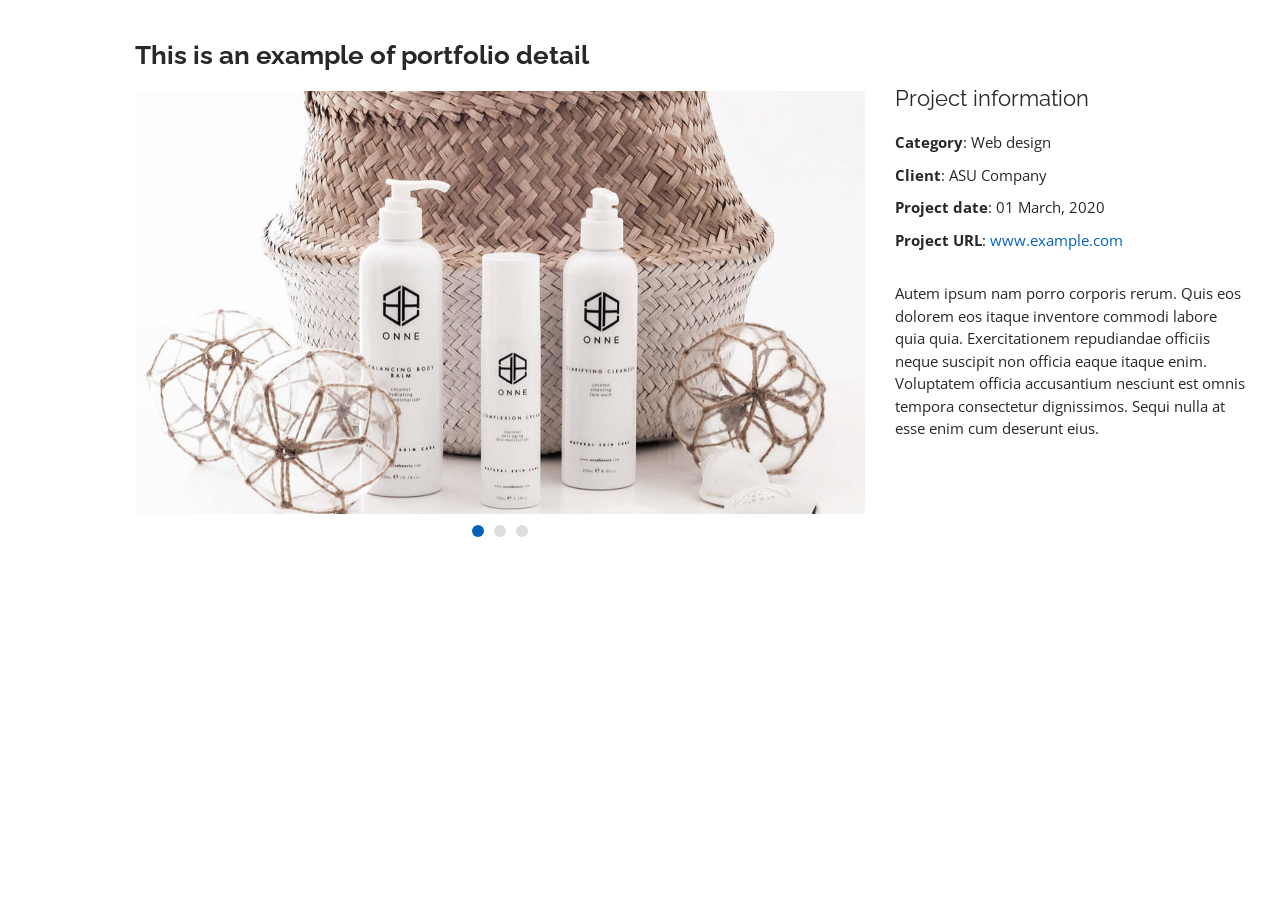
<file: portfolio-details.html>
<!DOCTYPE html>
<html lang="en">

<head>
  <meta charset="utf-8">
  <meta content="width=device-width, initial-scale=1.0" name="viewport">

  <title>Portfolio Details - Personal Bootstrap Template</title>
  <meta name="robots" content="noindex, nofollow">
  <meta content="" name="description">
  <meta content="" name="keywords">

  <!-- Favicons -->
  <link href="assets/img/favicon.png" rel="icon">
  <link href="assets/img/apple-touch-icon.png" rel="apple-touch-icon">

  <!-- Google Fonts -->
  <link href="https://fonts.googleapis.com/css?family=Open+Sans:300,300i,400,400i,600,600i,700,700i|Raleway:300,300i,400,400i,500,500i,600,600i,700,700i|Poppins:300,300i,400,400i,500,500i,600,600i,700,700i" rel="stylesheet">

  <!-- Vendor CSS Files -->
  <link href="assets/vendor/bootstrap/css/bootstrap.min.css" rel="stylesheet">
  <link href="assets/vendor/icofont/icofont.min.css" rel="stylesheet">
  <link href="assets/vendor/boxicons/css/boxicons.min.css" rel="stylesheet">
  <link href="assets/vendor/venobox/venobox.css" rel="stylesheet">
  <link href="assets/vendor/owl.carousel/assets/owl.carousel.min.css" rel="stylesheet">
  <link href="assets/vendor/aos/aos.css" rel="stylesheet">

  <!-- Template Main CSS File -->
  <link href="assets/css/style.css" rel="stylesheet">

  <!-- =======================================================
  * Template Name: MyResume - v2.2.1
  * Template URL: https://bootstrapmade.com/free-html-bootstrap-template-my-resume/
  * Author: BootstrapMade.com
  * License: https://bootstrapmade.com/license/
  ======================================================== -->
</head>

<body>

  <main id="main">

    <!-- ======= Portfolio Details ======= -->
    <section id="portfolio-details" class="portfolio-details">
      <div class="container" data-aos="fade-up">

        <div class="row">

          <div class="col-lg-8">
            <h2 class="portfolio-title">This is an example of portfolio detail</h2>
            <div class="owl-carousel portfolio-details-carousel">
              <img src="assets/img/portfolio/portfolio-details-1.jpg" class="img-fluid" alt="">
              <img src="assets/img/portfolio/portfolio-details-2.jpg" class="img-fluid" alt="">
              <img src="assets/img/portfolio/portfolio-details-3.jpg" class="img-fluid" alt="">
            </div>
          </div>

          <div class="col-lg-4 portfolio-info">
            <h3>Project information</h3>
            <ul>
              <li><strong>Category</strong>: Web design</li>
              <li><strong>Client</strong>: ASU Company</li>
              <li><strong>Project date</strong>: 01 March, 2020</li>
              <li><strong>Project URL</strong>: <a href="#">www.example.com</a></li>
            </ul>

            <p>
              Autem ipsum nam porro corporis rerum. Quis eos dolorem eos itaque inventore commodi labore quia quia. Exercitationem repudiandae officiis neque suscipit non officia eaque itaque enim. Voluptatem officia accusantium nesciunt est omnis tempora consectetur dignissimos. Sequi nulla at esse enim cum deserunt eius.
            </p>
          </div>

        </div>

      </div>
    </section><!-- End Portfolio Details -->

  </main><!-- End #main -->

  <a href="#" class="back-to-top"><i class="bx bx-up-arrow-alt"></i></a>
  <div id="preloader"></div>

  <!-- Vendor JS Files -->
  <script src="assets/vendor/jquery/jquery.min.js"></script>
  <script src="assets/vendor/bootstrap/js/bootstrap.bundle.min.js"></script>
  <script src="assets/vendor/jquery.easing/jquery.easing.min.js"></script>
  <script src="assets/vendor/php-email-form/validate.js"></script>
  <script src="assets/vendor/waypoints/jquery.waypoints.min.js"></script>
  <script src="assets/vendor/counterup/counterup.min.js"></script>
  <script src="assets/vendor/isotope-layout/isotope.pkgd.min.js"></script>
  <script src="assets/vendor/venobox/venobox.min.js"></script>
  <script src="assets/vendor/owl.carousel/owl.carousel.min.js"></script>
  <script src="assets/vendor/typed.js/typed.min.js"></script>
  <script src="assets/vendor/aos/aos.js"></script>

  <!-- Template Main JS File -->
  <script src="assets/js/main.js"></script>

</body>

</html>
</file>
<file: assets/vendor/venobox/venobox.css>
/* ------ venobox.css --------*/
.vbox-overlay *, .vbox-overlay *:before, .vbox-overlay *:after{
    -webkit-backface-visibility: hidden;
    -webkit-box-sizing:border-box;
    -moz-box-sizing:border-box;
    box-sizing:border-box;
}
.vbox-overlay * { 
    -webkit-backface-visibility: visible;
    backface-visibility: visible;
}
.vbox-overlay{
    display: -webkit-flex;
    display: flex;
    -webkit-flex-direction: column;
    flex-direction: column;
    -webkit-justify-content: center;
    justify-content: center;
    -webkit-align-items: center;
    align-items: center;
    position: fixed;
    left: 0;
    top: 0;
    bottom: 0;
    right: 0;
    z-index: 999999;
}

/* ----- navigation ----- */
.vbox-title{
    width: 100%;
    height: 40px;
    float: left;
    text-align: center;
    line-height: 28px;
    font-size: 12px;
    padding: 6px 50px;
    overflow: hidden;
    position: fixed;
    display: none;
    left: 0;
    z-index: 89;
}
.vbox-close{
    cursor: pointer;
    position: fixed;
    top: -1px;
    right: 0;
    width: 50px;
    height: 40px;
    padding: 6px;
    display: block;
    background-position:10px center;
    overflow: hidden;
    font-size: 24px;
    line-height: 1;
    text-align: center;
    z-index: 99;
}
.vbox-left{
    cursor: pointer;
    position: fixed;
    left: 0;
    height: 40px;
    overflow: hidden;
    line-height: 28px;
    font-size: 12px;
    z-index: 99;
    display: flex;
    align-items:center;
}
.vbox-num{
    display: inline-block;
    margin: 6px 0 6px 15px;
}
/* ----- Social share ----- */
.vbox-share{
    line-height: 28px;
    font-size: 12px;
    overflow: hidden;
    position: fixed;
    left: 0;
    z-index: 98;
    display: flex;
    align-items:center;
    justify-content: center;
    width: 100%;
    text-align: center;
}
.vbox-share svg{
    max-height: 28px;
    width: 28px;
    z-index: 10;
    margin-left: 12px;
    margin-top: 6px;
    margin-bottom: 6px;
    vertical-align: middle;
}


/* ----- navigation ARROWS ----- */
.vbox-next, .vbox-prev{
    position: fixed;
    top: 50%;
    margin-top: -15px;
    overflow: hidden;
    cursor: pointer;
    display: block;
    width: 45px;
    height: 45px;
    z-index: 99;
}
.vbox-next span, .vbox-prev span{
    position: relative;
    width: 20px;
    height: 20px;
    border: 2px solid transparent;
    border-top-color: #B6B6B6;
    border-right-color: #B6B6B6;
    text-indent: -100px;
    position: absolute;
    top: 8px;
    display: block;
}
.vbox-prev{
    left: 15px;
}
.vbox-next{
    right: 15px;
}
.vbox-prev span{
    left: 10px;
    -ms-transform: rotate(-135deg);
    -webkit-transform: rotate(-135deg);
    transform: rotate(-135deg);
}
.vbox-next span{
    -ms-transform: rotate(45deg);
    -webkit-transform: rotate(45deg);
    transform: rotate(45deg);
    right: 10px;
}
/* ------- inline window ------ */
.vbox-inline{
    width: 420px;
    height: 315px;
    height: 70vh;
    padding: 10px;
    background: #fff;
    margin: 0 auto;
    overflow: auto;
    text-align: left;
}
/* ------- Video & iFrames window ------ */
.venoframe{
    max-width: 100%;
    width: 100%;
    border: none;
    width: 100%;
    height: 260px;
    height: 70vh;
}
.venoframe.vbvid{
    height: 260px;
}
@media (min-width: 768px) {
    .venoframe, .vbox-inline{
        width: 90%;
        height: 360px;
        height: 70vh;
    }
    .venoframe.vbvid{
        width: 640px;
        height: 360px;
    }
}
@media (min-width: 992px) {
    .venoframe, .vbox-inline{
        max-width: 1200px;
        width: 80%;
        height: 540px;
        height: 70vh;
    }
    .venoframe.vbvid{
        width: 960px;
        height: 540px;
    }
}
/* 
Please do NOT edit this part! 
or at least read this note: http://i.imgur.com/7C0ws9e.gif
*/
.vbox-open{
    overflow: hidden;
}
.vbox-container{
    position: absolute;
    left: 0;
    right: 0;
    top: 0;
    bottom: 0;
    overflow-x: hidden;
    overflow-y: scroll;
    overflow-scrolling: touch;
    -webkit-overflow-scrolling: touch;
    z-index: 20;
    max-height: 100%;

}

.vbox-content{
    text-align: center;
    float: left;
    width: 100%;
    position: relative;
    overflow: hidden;
    padding: 20px 4%;
}
.vbox-container img{
    max-width: 100%;
    height: auto;
}
.vbox-figlio{
    box-shadow: 0 0 12px rgba(0,0,0,0.19), 0 6px 6px rgba(0,0,0,0.23);
    max-width: 100%;
    text-align: initial;
}
img.vbox-figlio{
    -webkit-user-select: none;
-khtml-user-select: none;
-moz-user-select: none;
-o-user-select: none;
user-select: none;
}
.vbox-content.swipe-left{
    margin-left: -200px !important;
}
.vbox-content.swipe-right{
    margin-left: 200px !important;
}
.vbox-animated{
    webkit-transition: margin 300ms ease-out;
    transition: margin 300ms ease-out;
}

/* ---------- preloader ----------
 * SPINKIT 
 * http://tobiasahlin.com/spinkit/
-------------------------------- */
.sk-double-bounce,.sk-rotating-plane{width:40px;height:40px;margin:40px auto}.sk-rotating-plane{background-color:#333;-webkit-animation:sk-rotatePlane 1.2s infinite ease-in-out;animation:sk-rotatePlane 1.2s infinite ease-in-out}@-webkit-keyframes sk-rotatePlane{0%{-webkit-transform:perspective(120px) rotateX(0) rotateY(0);transform:perspective(120px) rotateX(0) rotateY(0)}50%{-webkit-transform:perspective(120px) rotateX(-180.1deg) rotateY(0);transform:perspective(120px) rotateX(-180.1deg) rotateY(0)}100%{-webkit-transform:perspective(120px) rotateX(-180deg) rotateY(-179.9deg);transform:perspective(120px) rotateX(-180deg) rotateY(-179.9deg)}}@keyframes sk-rotatePlane{0%{-webkit-transform:perspective(120px) rotateX(0) rotateY(0);transform:perspective(120px) rotateX(0) rotateY(0)}50%{-webkit-transform:perspective(120px) rotateX(-180.1deg) rotateY(0);transform:perspective(120px) rotateX(-180.1deg) rotateY(0)}100%{-webkit-transform:perspective(120px) rotateX(-180deg) rotateY(-179.9deg);transform:perspective(120px) rotateX(-180deg) rotateY(-179.9deg)}}.sk-double-bounce{position:relative}.sk-double-bounce .sk-child{width:100%;height:100%;border-radius:50%;background-color:#333;opacity:.6;position:absolute;top:0;left:0;-webkit-animation:sk-doubleBounce 2s infinite ease-in-out;animation:sk-doubleBounce 2s infinite ease-in-out}.sk-chasing-dots .sk-child,.sk-spinner-pulse,.sk-three-bounce .sk-child{background-color:#333;border-radius:100%}.sk-double-bounce .sk-double-bounce2{-webkit-animation-delay:-1s;animation-delay:-1s}@-webkit-keyframes sk-doubleBounce{0%,100%{-webkit-transform:scale(0);transform:scale(0)}50%{-webkit-transform:scale(1);transform:scale(1)}}@keyframes sk-doubleBounce{0%,100%{-webkit-transform:scale(0);transform:scale(0)}50%{-webkit-transform:scale(1);transform:scale(1)}}.sk-wave{margin:40px auto;width:50px;height:40px;text-align:center;font-size:10px}.sk-wave .sk-rect{background-color:#333;height:100%;width:6px;display:inline-block;-webkit-animation:sk-waveStretchDelay 1.2s infinite ease-in-out;animation:sk-waveStretchDelay 1.2s infinite ease-in-out}.sk-wave .sk-rect1{-webkit-animation-delay:-1.2s;animation-delay:-1.2s}.sk-wave .sk-rect2{-webkit-animation-delay:-1.1s;animation-delay:-1.1s}.sk-wave .sk-rect3{-webkit-animation-delay:-1s;animation-delay:-1s}.sk-wave .sk-rect4{-webkit-animation-delay:-.9s;animation-delay:-.9s}.sk-wave .sk-rect5{-webkit-animation-delay:-.8s;animation-delay:-.8s}@-webkit-keyframes sk-waveStretchDelay{0%,100%,40%{-webkit-transform:scaleY(.4);transform:scaleY(.4)}20%{-webkit-transform:scaleY(1);transform:scaleY(1)}}@keyframes sk-waveStretchDelay{0%,100%,40%{-webkit-transform:scaleY(.4);transform:scaleY(.4)}20%{-webkit-transform:scaleY(1);transform:scaleY(1)}}.sk-wandering-cubes{margin:40px auto;width:40px;height:40px;position:relative}.sk-wandering-cubes .sk-cube{background-color:#333;width:10px;height:10px;position:absolute;top:0;left:0;-webkit-animation:sk-wanderingCube 1.8s ease-in-out -1.8s infinite both;animation:sk-wanderingCube 1.8s ease-in-out -1.8s infinite both}.sk-chasing-dots,.sk-spinner-pulse{width:40px;height:40px;margin:40px auto}.sk-wandering-cubes .sk-cube2{-webkit-animation-delay:-.9s;animation-delay:-.9s}@-webkit-keyframes sk-wanderingCube{0%{-webkit-transform:rotate(0);transform:rotate(0)}25%{-webkit-transform:translateX(30px) rotate(-90deg) scale(.5);transform:translateX(30px) rotate(-90deg) scale(.5)}50%{-webkit-transform:translateX(30px) translateY(30px) rotate(-179deg);transform:translateX(30px) translateY(30px) rotate(-179deg)}50.1%{-webkit-transform:translateX(30px) translateY(30px) rotate(-180deg);transform:translateX(30px) translateY(30px) rotate(-180deg)}75%{-webkit-transform:translateX(0) translateY(30px) rotate(-270deg) scale(.5);transform:translateX(0) translateY(30px) rotate(-270deg) scale(.5)}100%{-webkit-transform:rotate(-360deg);transform:rotate(-360deg)}}@keyframes sk-wanderingCube{0%{-webkit-transform:rotate(0);transform:rotate(0)}25%{-webkit-transform:translateX(30px) rotate(-90deg) scale(.5);transform:translateX(30px) rotate(-90deg) scale(.5)}50%{-webkit-transform:translateX(30px) translateY(30px) rotate(-179deg);transform:translateX(30px) translateY(30px) rotate(-179deg)}50.1%{-webkit-transform:translateX(30px) translateY(30px) rotate(-180deg);transform:translateX(30px) translateY(30px) rotate(-180deg)}75%{-webkit-transform:translateX(0) translateY(30px) rotate(-270deg) scale(.5);transform:translateX(0) translateY(30px) rotate(-270deg) scale(.5)}100%{-webkit-transform:rotate(-360deg);transform:rotate(-360deg)}}.sk-spinner-pulse{-webkit-animation:sk-pulseScaleOut 1s infinite ease-in-out;animation:sk-pulseScaleOut 1s infinite ease-in-out}@-webkit-keyframes sk-pulseScaleOut{0%{-webkit-transform:scale(0);transform:scale(0)}100%{-webkit-transform:scale(1);transform:scale(1);opacity:0}}@keyframes sk-pulseScaleOut{0%{-webkit-transform:scale(0);transform:scale(0)}100%{-webkit-transform:scale(1);transform:scale(1);opacity:0}}.sk-chasing-dots{position:relative;text-align:center;-webkit-animation:sk-chasingDotsRotate 2s infinite linear;animation:sk-chasingDotsRotate 2s infinite linear}.sk-chasing-dots .sk-child{width:60%;height:60%;display:inline-block;position:absolute;top:0;-webkit-animation:sk-chasingDotsBounce 2s infinite ease-in-out;animation:sk-chasingDotsBounce 2s infinite ease-in-out}.sk-chasing-dots .sk-dot2{top:auto;bottom:0;-webkit-animation-delay:-1s;animation-delay:-1s}@-webkit-keyframes sk-chasingDotsRotate{100%{-webkit-transform:rotate(360deg);transform:rotate(360deg)}}@keyframes sk-chasingDotsRotate{100%{-webkit-transform:rotate(360deg);transform:rotate(360deg)}}@-webkit-keyframes sk-chasingDotsBounce{0%,100%{-webkit-transform:scale(0);transform:scale(0)}50%{-webkit-transform:scale(1);transform:scale(1)}}@keyframes sk-chasingDotsBounce{0%,100%{-webkit-transform:scale(0);transform:scale(0)}50%{-webkit-transform:scale(1);transform:scale(1)}}.sk-three-bounce{margin:40px auto;width:80px;text-align:center}.sk-three-bounce .sk-child{width:20px;height:20px;display:inline-block;-webkit-animation:sk-three-bounce 1.4s ease-in-out 0s infinite both;animation:sk-three-bounce 1.4s ease-in-out 0s infinite both}.sk-circle .sk-child:before,.sk-fading-circle .sk-circle:before{display:block;border-radius:100%;content:'';background-color:#333}.sk-three-bounce .sk-bounce1{-webkit-animation-delay:-.32s;animation-delay:-.32s}.sk-three-bounce .sk-bounce2{-webkit-animation-delay:-.16s;animation-delay:-.16s}@-webkit-keyframes sk-three-bounce{0%,100%,80%{-webkit-transform:scale(0);transform:scale(0)}40%{-webkit-transform:scale(1);transform:scale(1)}}@keyframes sk-three-bounce{0%,100%,80%{-webkit-transform:scale(0);transform:scale(0)}40%{-webkit-transform:scale(1);transform:scale(1)}}.sk-circle{margin:40px auto;width:40px;height:40px;position:relative}.sk-circle .sk-child{width:100%;height:100%;position:absolute;left:0;top:0}.sk-circle .sk-child:before{margin:0 auto;width:15%;height:15%;-webkit-animation:sk-circleBounceDelay 1.2s infinite ease-in-out both;animation:sk-circleBounceDelay 1.2s infinite ease-in-out both}.sk-circle .sk-circle2{-webkit-transform:rotate(30deg);-ms-transform:rotate(30deg);transform:rotate(30deg)}.sk-circle .sk-circle3{-webkit-transform:rotate(60deg);-ms-transform:rotate(60deg);transform:rotate(60deg)}.sk-circle .sk-circle4{-webkit-transform:rotate(90deg);-ms-transform:rotate(90deg);transform:rotate(90deg)}.sk-circle .sk-circle5{-webkit-transform:rotate(120deg);-ms-transform:rotate(120deg);transform:rotate(120deg)}.sk-circle .sk-circle6{-webkit-transform:rotate(150deg);-ms-transform:rotate(150deg);transform:rotate(150deg)}.sk-circle .sk-circle7{-webkit-transform:rotate(180deg);-ms-transform:rotate(180deg);transform:rotate(180deg)}.sk-circle .sk-circle8{-webkit-transform:rotate(210deg);-ms-transform:rotate(210deg);transform:rotate(210deg)}.sk-circle .sk-circle9{-webkit-transform:rotate(240deg);-ms-transform:rotate(240deg);transform:rotate(240deg)}.sk-circle .sk-circle10{-webkit-transform:rotate(270deg);-ms-transform:rotate(270deg);transform:rotate(270deg)}.sk-circle .sk-circle11{-webkit-transform:rotate(300deg);-ms-transform:rotate(300deg);transform:rotate(300deg)}.sk-circle .sk-circle12{-webkit-transform:rotate(330deg);-ms-transform:rotate(330deg);transform:rotate(330deg)}.sk-circle .sk-circle2:before{-webkit-animation-delay:-1.1s;animation-delay:-1.1s}.sk-circle .sk-circle3:before{-webkit-animation-delay:-1s;animation-delay:-1s}.sk-circle .sk-circle4:before{-webkit-animation-delay:-.9s;animation-delay:-.9s}.sk-circle .sk-circle5:before{-webkit-animation-delay:-.8s;animation-delay:-.8s}.sk-circle .sk-circle6:before{-webkit-animation-delay:-.7s;animation-delay:-.7s}.sk-circle .sk-circle7:before{-webkit-animation-delay:-.6s;animation-delay:-.6s}.sk-circle .sk-circle8:before{-webkit-animation-delay:-.5s;animation-delay:-.5s}.sk-circle .sk-circle9:before{-webkit-animation-delay:-.4s;animation-delay:-.4s}.sk-circle .sk-circle10:before{-webkit-animation-delay:-.3s;animation-delay:-.3s}.sk-circle .sk-circle11:before{-webkit-animation-delay:-.2s;animation-delay:-.2s}.sk-circle .sk-circle12:before{-webkit-animation-delay:-.1s;animation-delay:-.1s}@-webkit-keyframes sk-circleBounceDelay{0%,100%,80%{-webkit-transform:scale(0);transform:scale(0)}40%{-webkit-transform:scale(1);transform:scale(1)}}@keyframes sk-circleBounceDelay{0%,100%,80%{-webkit-transform:scale(0);transform:scale(0)}40%{-webkit-transform:scale(1);transform:scale(1)}}.sk-cube-grid{width:40px;height:40px;margin:40px auto}.sk-cube-grid .sk-cube{width:33.33%;height:33.33%;background-color:#333;float:left;-webkit-animation:sk-cubeGridScaleDelay 1.3s infinite ease-in-out;animation:sk-cubeGridScaleDelay 1.3s infinite ease-in-out}.sk-cube-grid .sk-cube1{-webkit-animation-delay:.2s;animation-delay:.2s}.sk-cube-grid .sk-cube2{-webkit-animation-delay:.3s;animation-delay:.3s}.sk-cube-grid .sk-cube3{-webkit-animation-delay:.4s;animation-delay:.4s}.sk-cube-grid .sk-cube4{-webkit-animation-delay:.1s;animation-delay:.1s}.sk-cube-grid .sk-cube5{-webkit-animation-delay:.2s;animation-delay:.2s}.sk-cube-grid .sk-cube6{-webkit-animation-delay:.3s;animation-delay:.3s}.sk-cube-grid .sk-cube7{-webkit-animation-delay:0ms;animation-delay:0ms}.sk-cube-grid .sk-cube8{-webkit-animation-delay:.1s;animation-delay:.1s}.sk-cube-grid .sk-cube9{-webkit-animation-delay:.2s;animation-delay:.2s}@-webkit-keyframes sk-cubeGridScaleDelay{0%,100%,70%{-webkit-transform:scale3D(1,1,1);transform:scale3D(1,1,1)}35%{-webkit-transform:scale3D(0,0,1);transform:scale3D(0,0,1)}}@keyframes sk-cubeGridScaleDelay{0%,100%,70%{-webkit-transform:scale3D(1,1,1);transform:scale3D(1,1,1)}35%{-webkit-transform:scale3D(0,0,1);transform:scale3D(0,0,1)}}.sk-fading-circle{margin:40px auto;width:40px;height:40px;position:relative}.sk-fading-circle .sk-circle{width:100%;height:100%;position:absolute;left:0;top:0}.sk-fading-circle .sk-circle:before{margin:0 auto;width:15%;height:15%;-webkit-animation:sk-circleFadeDelay 1.2s infinite ease-in-out both;animation:sk-circleFadeDelay 1.2s infinite ease-in-out both}.sk-fading-circle .sk-circle2{-webkit-transform:rotate(30deg);-ms-transform:rotate(30deg);transform:rotate(30deg)}.sk-fading-circle .sk-circle3{-webkit-transform:rotate(60deg);-ms-transform:rotate(60deg);transform:rotate(60deg)}.sk-fading-circle .sk-circle4{-webkit-transform:rotate(90deg);-ms-transform:rotate(90deg);transform:rotate(90deg)}.sk-fading-circle .sk-circle5{-webkit-transform:rotate(120deg);-ms-transform:rotate(120deg);transform:rotate(120deg)}.sk-fading-circle .sk-circle6{-webkit-transform:rotate(150deg);-ms-transform:rotate(150deg);transform:rotate(150deg)}.sk-fading-circle .sk-circle7{-webkit-transform:rotate(180deg);-ms-transform:rotate(180deg);transform:rotate(180deg)}.sk-fading-circle .sk-circle8{-webkit-transform:rotate(210deg);-ms-transform:rotate(210deg);transform:rotate(210deg)}.sk-fading-circle .sk-circle9{-webkit-transform:rotate(240deg);-ms-transform:rotate(240deg);transform:rotate(240deg)}.sk-fading-circle .sk-circle10{-webkit-transform:rotate(270deg);-ms-transform:rotate(270deg);transform:rotate(270deg)}.sk-fading-circle .sk-circle11{-webkit-transform:rotate(300deg);-ms-transform:rotate(300deg);transform:rotate(300deg)}.sk-fading-circle .sk-circle12{-webkit-transform:rotate(330deg);-ms-transform:rotate(330deg);transform:rotate(330deg)}.sk-fading-circle .sk-circle2:before{-webkit-animation-delay:-1.1s;animation-delay:-1.1s}.sk-fading-circle .sk-circle3:before{-webkit-animation-delay:-1s;animation-delay:-1s}.sk-fading-circle .sk-circle4:before{-webkit-animation-delay:-.9s;animation-delay:-.9s}.sk-fading-circle .sk-circle5:before{-webkit-animation-delay:-.8s;animation-delay:-.8s}.sk-fading-circle .sk-circle6:before{-webkit-animation-delay:-.7s;animation-delay:-.7s}.sk-fading-circle .sk-circle7:before{-webkit-animation-delay:-.6s;animation-delay:-.6s}.sk-fading-circle .sk-circle8:before{-webkit-animation-delay:-.5s;animation-delay:-.5s}.sk-fading-circle .sk-circle9:before{-webkit-animation-delay:-.4s;animation-delay:-.4s}.sk-fading-circle .sk-circle10:before{-webkit-animation-delay:-.3s;animation-delay:-.3s}.sk-fading-circle .sk-circle11:before{-webkit-animation-delay:-.2s;animation-delay:-.2s}.sk-fading-circle .sk-circle12:before{-webkit-animation-delay:-.1s;animation-delay:-.1s}@-webkit-keyframes sk-circleFadeDelay{0%,100%,39%{opacity:0}40%{opacity:1}}@keyframes sk-circleFadeDelay{0%,100%,39%{opacity:0}40%{opacity:1}}.sk-folding-cube{margin:40px auto;width:40px;height:40px;position:relative;-webkit-transform:rotateZ(45deg);transform:rotateZ(45deg)}.sk-folding-cube .sk-cube{float:left;width:50%;height:50%;position:relative;-webkit-transform:scale(1.1);-ms-transform:scale(1.1);transform:scale(1.1)}.sk-folding-cube .sk-cube:before{content:'';position:absolute;top:0;left:0;width:100%;height:100%;background-color:#333;-webkit-animation:sk-foldCubeAngle 2.4s infinite linear both;animation:sk-foldCubeAngle 2.4s infinite linear both;-webkit-transform-origin:100% 100%;-ms-transform-origin:100% 100%;transform-origin:100% 100%}.sk-folding-cube .sk-cube2{-webkit-transform:scale(1.1) rotateZ(90deg);transform:scale(1.1) rotateZ(90deg)}.sk-folding-cube .sk-cube3{-webkit-transform:scale(1.1) rotateZ(180deg);transform:scale(1.1) rotateZ(180deg)}.sk-folding-cube .sk-cube4{-webkit-transform:scale(1.1) rotateZ(270deg);transform:scale(1.1) rotateZ(270deg)}.sk-folding-cube .sk-cube2:before{-webkit-animation-delay:.3s;animation-delay:.3s}.sk-folding-cube .sk-cube3:before{-webkit-animation-delay:.6s;animation-delay:.6s}.sk-folding-cube .sk-cube4:before{-webkit-animation-delay:.9s;animation-delay:.9s}@-webkit-keyframes sk-foldCubeAngle{0%,10%{-webkit-transform:perspective(140px) rotateX(-180deg);transform:perspective(140px) rotateX(-180deg);opacity:0}25%,75%{-webkit-transform:perspective(140px) rotateX(0);transform:perspective(140px) rotateX(0);opacity:1}100%,90%{-webkit-transform:perspective(140px) rotateY(180deg);transform:perspective(140px) rotateY(180deg);opacity:0}}@keyframes sk-foldCubeAngle{0%,10%{-webkit-transform:perspective(140px) rotateX(-180deg);transform:perspective(140px) rotateX(-180deg);opacity:0}25%,75%{-webkit-transform:perspective(140px) rotateX(0);transform:perspective(140px) rotateX(0);opacity:1}100%,90%{-webkit-transform:perspective(140px) rotateY(180deg);transform:perspective(140px) rotateY(180deg);opacity:0}}
</file>
<file: assets/css/style.css>
/**
* Template Name: MyResume - v2.2.1
* Template URL: https://bootstrapmade.com/free-html-bootstrap-template-my-resume/
* Author: BootstrapMade.com
* License: https://bootstrapmade.com/license/
*/

/*--------------------------------------------------------------
# General
--------------------------------------------------------------*/
body {
  font-family: "Open Sans", sans-serif;
  color: #272829;
}

a {
  color: #0563bb;
}

a:hover {
  color: #067ded;
  text-decoration: none;
}

h1, h2, h3, h4, h5, h6 {
  font-family: "Raleway", sans-serif;
}

/*--------------------------------------------------------------
# Back to top button
--------------------------------------------------------------*/
.back-to-top {
  position: fixed;
  display: none;
  width: 40px;
  height: 40px;
  border-radius: 50px;
  right: 15px;
  bottom: 15px;
  background: #0563bb;
  color: #fff;
  transition: display 0.5s ease-in-out;
  z-index: 99999;
}

.back-to-top i {
  font-size: 24px;
  position: absolute;
  top: 7px;
  left: 8px;
}

.back-to-top:hover {
  color: #fff;
  background: #0678e3;
  transition: background 0.2s ease-in-out;
}

/*--------------------------------------------------------------
# Preloader
--------------------------------------------------------------*/
#preloader {
  position: fixed;
  top: 0;
  left: 0;
  right: 0;
  bottom: 0;
  z-index: 9999;
  overflow: hidden;
  background: #fff;
}

#preloader:before {
  content: "";
  position: fixed;
  top: calc(50% - 30px);
  left: calc(50% - 30px);
  border: 6px solid #0563bb;
  border-top-color: #fff;
  border-bottom-color: #fff;
  border-radius: 50%;
  width: 60px;
  height: 60px;
  -webkit-animation: animate-preloader 1s linear infinite;
  animation: animate-preloader 1s linear infinite;
}

@-webkit-keyframes animate-preloader {
  0% {
    transform: rotate(0deg);
  }
  100% {
    transform: rotate(360deg);
  }
}

@keyframes animate-preloader {
  0% {
    transform: rotate(0deg);
  }
  100% {
    transform: rotate(360deg);
  }
}

/*--------------------------------------------------------------
# Disable aos animation delay on mobile devices
--------------------------------------------------------------*/
@media screen and (max-width: 768px) {
  [data-aos-delay] {
    transition-delay: 0 !important;
  }
}

/*--------------------------------------------------------------
# Header
--------------------------------------------------------------*/
#header {
  position: fixed;
  top: 0;
  left: 0;
  bottom: 0;
  z-index: 9997;
  transition: all 0.5s;
  padding: 15px;
  overflow-y: auto;
}

@media (max-width: 992px) {
  #header {
    width: 300px;
    background: #fff;
    border-right: 1px solid #e6e9ec;
    left: -300px;
  }
}

@media (min-width: 992px) {
  #main {
    margin-left: 100px;
  }
}

/*--------------------------------------------------------------
# Navigation Menu
--------------------------------------------------------------*/
/* Desktop Navigation */
.nav-menu * {
  margin: 0;
  padding: 0;
  list-style: none;
}

.nav-menu > ul > li {
  position: relative;
  white-space: nowrap;
}

.nav-menu a {
  display: flex;
  align-items: center;
  color: #45505b;
  padding: 10px 18px;
  margin-bottom: 8px;
  transition: 0.3s;
  font-size: 15px;
  border-radius: 50px;
  background: #f2f3f5;
  height: 56px;
  width: 100%;
  overflow: hidden;
  transition: 0.3s;
}

.nav-menu a i {
  font-size: 20px;
}

.nav-menu a span {
  padding: 0 5px 0 7px;
  color: #45505b;
}

@media (min-width: 992px) {
  .nav-menu a {
    width: 56px;
  }
  .nav-menu a span {
    display: none;
    color: #fff;
  }
}

.nav-menu a:hover, .nav-menu .active > a, .nav-menu li:hover > a {
  color: #fff;
  background: #0563bb;
}

.nav-menu a:hover span, .nav-menu .active > a span, .nav-menu li:hover > a span {
  color: #fff;
}

.nav-menu a:hover, .nav-menu li:hover > a {
  width: 100%;
  color: #fff;
}

.nav-menu a:hover span, .nav-menu li:hover > a span {
  display: block;
}

/* Mobile Navigation */
.mobile-nav-toggle {
  position: fixed;
  right: 15px;
  top: 15px;
  z-index: 9998;
  border: 0;
  background: none;
  font-size: 24px;
  transition: all 0.4s;
  outline: none !important;
  line-height: 1;
  cursor: pointer;
  text-align: right;
}

.mobile-nav-toggle i {
  color: #45505b;
}

.mobile-nav-active {
  overflow: hidden;
}

.mobile-nav-active #header {
  left: 0;
}

.mobile-nav-active .mobile-nav-toggle i {
  color: #0563bb;
}

.strip{
  display:flex; justify-content:space-between; margin-top: 5vh;

  
}

.row{
  margin-bottom: 5vh;
}

.port a{
  color: #0563bb !important;
  font-weight: bolder;
}
/*--------------------------------------------------------------
# Hero Section
--------------------------------------------------------------*/
#hero {
  width: 100%;
  height: 100vh;
  /* background: url("../img/hero-bg.jpg") top right no-repeat; */
  background-size: cover;
  position: relative;
}

@media (min-width: 992px) {
  #hero {
    padding-left: 160px;
  }
}

#hero:before {
  content: "";
  background: rgba(255, 255, 255, 0.8);
  position: absolute;
  bottom: 0;
  top: 0;
  left: 0;
  right: 0;
}

#hero h1 {
  margin: 0;
  font-size: 64px;
  font-weight: 700;
  line-height: 56px;
  color: #45505b;
}

#hero p {
  color: #45505b;
  margin: 15px 0 0 0;
  font-size: 26px;
  font-family: "Poppins", sans-serif;
}

#hero p span {
  color: #0563bb;
  letter-spacing: 1px;
}

#hero .social-links {
  margin-top: 30px;
}

#hero .social-links a {
  font-size: 24px;
  display: inline-block;
  color: #45505b;
  line-height: 1;
  margin-right: 20px;
  transition: 0.3s;
}

#hero .social-links a:hover {
  color: #0563bb;
}

@media (max-width: 992px) {
  #hero {
    text-align: center;
  }
  #hero h1 {
    font-size: 32px;
    line-height: 36px;
  }
  #hero p {
    margin-top: 10px;
    font-size: 20px;
    line-height: 24px;
  }
}

/*--------------------------------------------------------------
# Sections General
--------------------------------------------------------------*/
section {
  padding: 60px 0;
  overflow: hidden;
}

.section-title {
  text-align: center;
  padding-bottom: 30px;
}

.section-title h2 {
  font-size: 32px;
  font-weight: bold;
  text-transform: uppercase;
  margin-bottom: 20px;
  padding-bottom: 20px;
  position: relative;
  color: #45505b;
}

.section-title h2::before {
  content: '';
  position: absolute;
  display: block;
  width: 120px;
  height: 1px;
  background: #ddd;
  bottom: 1px;
  left: calc(50% - 60px);
}

.section-title h2::after {
  content: '';
  position: absolute;
  display: block;
  width: 40px;
  height: 3px;
  background: #0563bb;
  bottom: 0;
  left: calc(50% - 20px);
}

.section-title p {
  margin-bottom: 0;
}

/*--------------------------------------------------------------
# About
--------------------------------------------------------------*/
.about .content h3 {
  font-weight: 700;
  font-size: 26px;
  color: #728394;
}

.about .content ul {
  list-style: none;
  padding: 0;
}

.about .content ul li {
  padding-bottom: 10px;
}

.about .content ul i {
  font-size: 20px;
  padding-right: 2px;
  color: #0563bb;
}

.about .content p:last-child {
  margin-bottom: 0;
}

/*--------------------------------------------------------------
# Facts
--------------------------------------------------------------*/
.facts .count-box {
  padding: 30px 30px 25px 30px;
  margin-top: 30px;
  width: 100%;
  position: relative;
  text-align: center;
  background: #fff;
}

.facts .count-box i {
  position: absolute;
  top: -25px;
  left: 50%;
  transform: translateX(-50%);
  font-size: 24px;
  background: #0563bb;
  padding: 12px;
  color: #fff;
  border-radius: 50px;
}

.facts .count-box span {
  font-size: 36px;
  display: block;
  font-weight: 600;
  color: #011426;
}

.facts .count-box p {
  padding: 0;
  margin: 0;
  font-family: "Raleway", sans-serif;
  font-size: 14px;
}

/*--------------------------------------------------------------
# Akills
--------------------------------------------------------------*/
.skills .progress {
  height: 50px;
  display: block;
  background: none;
}

.skills .progress .skill {
  padding: 10px 0;
  margin: 0 0 6px 0;
  text-transform: uppercase;
  display: block;
  font-weight: 600;
  font-family: "Poppins", sans-serif;
  color: #45505b;
}

.skills .progress .skill .val {
  float: right;
  font-style: normal;
}

.skills .progress-bar-wrap {
  background: #f2f3f5;
}

.skills .progress-bar {
  width: 1px;
  height: 10px;
  transition: .9s;
  background-color: #0563bb;
}

/*--------------------------------------------------------------
# Resume
--------------------------------------------------------------*/
.resume .resume-title {
  font-size: 26px;
  font-weight: 700;
  margin-top: 20px;
  margin-bottom: 20px;
  color: #45505b;
}

.resume .resume-item {
  padding: 0 0 20px 20px;
  margin-top: -2px;
  border-left: 2px solid #0563bb;
  position: relative;
}

.resume .resume-item h4 {
  line-height: 18px;
  font-size: 18px;
  font-weight: 600;
  text-transform: uppercase;
  font-family: "Poppins", sans-serif;
  color: #0563bb;
  margin-bottom: 10px;
}

.resume .resume-item h5 {
  font-size: 16px;
  background: #f7f8f9;
  padding: 5px 15px;
  display: inline-block;
  font-weight: 600;
  margin-bottom: 10px;
}

.resume .resume-item ul {
  padding-left: 20px;
}

.resume .resume-item ul li {
  padding-bottom: 10px;
}

.resume .resume-item:last-child {
  padding-bottom: 0;
}

.resume .resume-item::before {
  content: "";
  position: absolute;
  width: 16px;
  height: 16px;
  border-radius: 50px;
  left: -9px;
  top: 0;
  background: #fff;
  border: 2px solid #0563bb;
}

/*--------------------------------------------------------------
# Portfolio
--------------------------------------------------------------*/
.portfolio .portfolio-item {
  margin-bottom: 30px;
}

.portfolio #portfolio-flters {
  padding: 0;
  margin: 0 auto 25px auto;
  list-style: none;
  text-align: center;
  background: #fff;
  border-radius: 50px;
  padding: 2px 15px;
}

.portfolio #portfolio-flters li {
  cursor: pointer;
  display: inline-block;
  padding: 10px 15px;
  font-size: 14px;
  font-weight: 600;
  line-height: 1;
  text-transform: uppercase;
  color: #272829;
  margin-bottom: 5px;
  transition: all 0.3s ease-in-out;
}

.portfolio #portfolio-flters li:hover, .portfolio #portfolio-flters li.filter-active {
  color: #0563bb;
}

.portfolio #portfolio-flters li:last-child {
  margin-right: 0;
}

.portfolio .portfolio-wrap {
  transition: 0.3s;
  position: relative;
  overflow: hidden;
  z-index: 1;
  background: rgba(69, 80, 91, 0.8);
}

.portfolio .portfolio-wrap::before {
  content: "";
  background: rgba(255, 255, 255, 0.7);
  position: absolute;
  left: 30px;
  right: 30px;
  top: 30px;
  bottom: 30px;
  transition: all ease-in-out 0.3s;
  z-index: 2;
  opacity: 0;
}

.portfolio .portfolio-wrap .portfolio-info {
  opacity: 0;
  position: absolute;
  top: 0;
  left: 0;
  right: 0;
  bottom: 0;
  text-align: center;
  z-index: 3;
  transition: all ease-in-out 0.3s;
  display: flex;
  flex-direction: column;
  justify-content: center;
  align-items: center;
}

.portfolio .portfolio-wrap .portfolio-info::before {
  display: block;
  content: "";
  width: 48px;
  height: 48px;
  position: absolute;
  top: 35px;
  left: 35px;
  border-top: 3px solid #d7dce1;
  border-left: 3px solid #d7dce1;
  transition: all 0.5s ease 0s;
  z-index: 9994;
}

.portfolio .portfolio-wrap .portfolio-info::after {
  display: block;
  content: "";
  width: 48px;
  height: 48px;
  position: absolute;
  bottom: 35px;
  right: 35px;
  border-bottom: 3px solid #d7dce1;
  border-right: 3px solid #d7dce1;
  transition: all 0.5s ease 0s;
  z-index: 9994;
}

.portfolio .portfolio-wrap .portfolio-info h4 {
  font-size: 20px;
  color: #45505b;
  font-weight: 600;
}

.portfolio .portfolio-wrap .portfolio-info p {
  color: #45505b;
  font-size: 14px;
  text-transform: uppercase;
  padding: 0;
  margin: 0;
}

.portfolio .portfolio-wrap .portfolio-links {
  text-align: center;
  z-index: 4;
}

.portfolio .portfolio-wrap .portfolio-links a {
  color: #45505b;
  margin: 0 2px;
  font-size: 28px;
  display: inline-block;
  transition: 0.3s;
}

.portfolio .portfolio-wrap .portfolio-links a:hover {
  color: #148af9;
}

.portfolio .portfolio-wrap:hover::before {
  top: 0;
  left: 0;
  right: 0;
  bottom: 0;
  opacity: 1;
}

.portfolio .portfolio-wrap:hover .portfolio-info {
  opacity: 1;
}

.portfolio .portfolio-wrap:hover .portfolio-info::before {
  top: 15px;
  left: 15px;
}

.portfolio .portfolio-wrap:hover .portfolio-info::after {
  bottom: 15px;
  right: 15px;
}

/*--------------------------------------------------------------
# Services
--------------------------------------------------------------*/
.services .icon-box {
  text-align: center;
  padding: 70px 20px 80px 20px;
  transition: all ease-in-out 0.3s;
  background: #fff;
  box-shadow: 0px 5px 90px 0px rgba(110, 123, 131, 0.05);
}

.services .icon-box .icon {
  margin: 0 auto;
  width: 100px;
  height: 100px;
  display: flex;
  align-items: center;
  justify-content: center;
  transition: ease-in-out 0.3s;
  position: relative;
}

.services .icon-box .icon i {
  font-size: 36px;
  transition: 0.5s;
  position: relative;
}

.services .icon-box .icon svg {
  position: absolute;
  top: 0;
  left: 0;
}

.services .icon-box .icon svg path {
  transition: 0.5s;
  fill: #f5f5f5;
}

.services .icon-box h4 {
  font-weight: 600;
  margin: 10px 0 15px 0;
  font-size: 22px;
}

.services .icon-box h4 a {
  color: #45505b;
  transition: ease-in-out 0.3s;
}

.services .icon-box p {
  line-height: 24px;
  font-size: 14px;
  margin-bottom: 0;
}

.services .icon-box:hover {
  border-color: #fff;
  box-shadow: 0px 0 35px 0 rgba(0, 0, 0, 0.08);
}

.services .iconbox-blue i {
  color: #47aeff;
}

.services .iconbox-blue:hover .icon i {
  color: #fff;
}

.services .iconbox-blue:hover .icon path {
  fill: #47aeff;
}

.services .iconbox-orange i {
  color: #ffa76e;
}

.services .iconbox-orange:hover .icon i {
  color: #fff;
}

.services .iconbox-orange:hover .icon path {
  fill: #ffa76e;
}

.services .iconbox-pink i {
  color: #e80368;
}

.services .iconbox-pink:hover .icon i {
  color: #fff;
}

.services .iconbox-pink:hover .icon path {
  fill: #e80368;
}

.services .iconbox-yellow i {
  color: #ffbb2c;
}

.services .iconbox-yellow:hover .icon i {
  color: #fff;
}

.services .iconbox-yellow:hover .icon path {
  fill: #ffbb2c;
}

.services .iconbox-red i {
  color: #ff5828;
}

.services .iconbox-red:hover .icon i {
  color: #fff;
}

.services .iconbox-red:hover .icon path {
  fill: #ff5828;
}

.services .iconbox-teal i {
  color: #11dbcf;
}

.services .iconbox-teal:hover .icon i {
  color: #fff;
}

.services .iconbox-teal:hover .icon path {
  fill: #11dbcf;
}

/*--------------------------------------------------------------
# Testimonials
--------------------------------------------------------------*/
.testimonials .section-header {
  margin-bottom: 40px;
}

.testimonials .testimonial-item {
  text-align: center;
}

.testimonials .testimonial-item .testimonial-img {
  width: 120px;
  border-radius: 50%;
  border: 4px solid #fff;
  margin: 0 auto;
}

.testimonials .testimonial-item h3 {
  font-size: 20px;
  font-weight: bold;
  margin: 10px 0 5px 0;
  color: #111;
}

.testimonials .testimonial-item h4 {
  font-size: 14px;
  color: #999;
  margin: 0 0 15px 0;
}

.testimonials .testimonial-item .quote-icon-left, .testimonials .testimonial-item .quote-icon-right {
  color: #90c8fc;
  font-size: 26px;
}

.testimonials .testimonial-item .quote-icon-left {
  display: inline-block;
  left: -5px;
  position: relative;
}

.testimonials .testimonial-item .quote-icon-right {
  display: inline-block;
  right: -5px;
  position: relative;
  top: 10px;
}

.testimonials .testimonial-item p {
  font-style: italic;
  margin: 0 auto 15px auto;
}

.testimonials .owl-nav, .testimonials .owl-dots {
  margin-top: 5px;
  text-align: center;
}

.testimonials .owl-dot {
  display: inline-block;
  margin: 0 5px;
  width: 12px;
  height: 12px;
  border-radius: 50%;
  background-color: #ddd !important;
}

.testimonials .owl-dot.active {
  background-color: #0563bb !important;
}

@media (min-width: 992px) {
  .testimonials .testimonial-item p {
    width: 80%;
  }
}

/*--------------------------------------------------------------
# Contact
--------------------------------------------------------------*/
.contact .info {
  width: 100%;
  background: #fff;
}

.contact .info i {
  font-size: 20px;
  color: #0563bb;
  float: left;
  width: 44px;
  height: 44px;
  background: #eef7ff;
  display: flex;
  justify-content: center;
  align-items: center;
  border-radius: 50px;
  transition: all 0.3s ease-in-out;
}

.contact .info h4 {
  padding: 0 0 0 60px;
  font-size: 22px;
  font-weight: 600;
  margin-bottom: 5px;
  color: #45505b;
}

.contact .info p {
  padding: 0 0 0 60px;
  margin-bottom: 0;
  font-size: 14px;
  color: #728394;
}

.contact .info .email, .contact .info .phone {
  margin-top: 40px;
}

.contact .info .email:hover i, .contact .info .address:hover i, .contact .info .phone:hover i {
  background: #0563bb;
  color: #fff;
}

.contact .php-email-form {
  width: 100%;
  background: #fff;
}

.contact .php-email-form .form-group {
  padding-bottom: 8px;
}

.contact .php-email-form .validate {
  display: none;
  color: red;
  margin: 0 0 15px 0;
  font-weight: 400;
  font-size: 13px;
}

.contact .php-email-form .error-message {
  display: none;
  color: #fff;
  background: #ed3c0d;
  text-align: left;
  padding: 15px;
  font-weight: 600;
}

.contact .php-email-form .error-message br + br {
  margin-top: 25px;
}

.contact .php-email-form .sent-message {
  display: none;
  color: #fff;
  background: #18d26e;
  text-align: center;
  padding: 15px;
  font-weight: 600;
}

.contact .php-email-form .loading {
  display: none;
  background: #fff;
  text-align: center;
  padding: 15px;
}

.contact .php-email-form .loading:before {
  content: "";
  display: inline-block;
  border-radius: 50%;
  width: 24px;
  height: 24px;
  margin: 0 10px -6px 0;
  border: 3px solid #18d26e;
  border-top-color: #eee;
  -webkit-animation: animate-loading 1s linear infinite;
  animation: animate-loading 1s linear infinite;
}

.contact .php-email-form input, .contact .php-email-form textarea {
  border-radius: 4px;
  box-shadow: none;
  font-size: 14px;
}

.contact .php-email-form input {
  height: 44px;
}

.contact .php-email-form textarea {
  padding: 10px 12px;
}

.contact .php-email-form button[type="submit"] {
  background: #0563bb;
  border: 0;
  padding: 10px 35px;
  color: #fff;
  transition: 0.4s;
  border-radius: 50px;
}

.contact .php-email-form button[type="submit"]:hover {
  background: #0678e3;
}

@-webkit-keyframes animate-loading {
  0% {
    transform: rotate(0deg);
  }
  100% {
    transform: rotate(360deg);
  }
}

@keyframes animate-loading {
  0% {
    transform: rotate(0deg);
  }
  100% {
    transform: rotate(360deg);
  }
}

/*--------------------------------------------------------------
# Portfolio Details
--------------------------------------------------------------*/
.portfolio-details {
  padding: 40px 0;
}

.portfolio-details .portfolio-title {
  font-size: 26px;
  font-weight: 700;
  margin-bottom: 20px;
}

.portfolio-details .portfolio-details-carousel .owl-nav, .portfolio-details .portfolio-details-carousel .owl-dots {
  margin-top: 5px;
  text-align: center;
}

.portfolio-details .portfolio-details-carousel .owl-dot {
  display: inline-block;
  margin: 0 5px;
  width: 12px;
  height: 12px;
  border-radius: 50%;
  background-color: #ddd !important;
}

.portfolio-details .portfolio-details-carousel .owl-dot.active {
  background-color: #0563bb !important;
}

.portfolio-details .portfolio-info {
  padding-top: 45px;
}

.portfolio-details .portfolio-info h3 {
  font-size: 22px;
  font-weight: 400;
  margin-bottom: 20px;
}

.portfolio-details .portfolio-info ul {
  list-style: none;
  padding: 0;
  font-size: 15px;
}

.portfolio-details .portfolio-info ul li + li {
  margin-top: 10px;
}

.portfolio-details .portfolio-info p {
  font-size: 15px;
  padding: 15px 0 0 0;
}

@media (max-width: 992px) {
  .portfolio-details .portfolio-info {
    padding-top: 20px;
  }
}

/*--------------------------------------------------------------
# Footer
--------------------------------------------------------------*/
#footer {
  background: #f7f8f9;
  color: #45505b;
  font-size: 14px;
  text-align: center;
  padding: 30px 0;
}

#footer h3 {
  font-size: 36px;
  font-weight: 700;
  position: relative;
  font-family: "Poppins", sans-serif;
  padding: 0;
  margin: 0 0 15px 0;
}

#footer p {
  font-size: 15;
  font-style: italic;
  padding: 0;
  margin: 0 0 40px 0;
}

#footer .social-links {
  margin: 0 0 40px 0;
}

#footer .social-links a {
  font-size: 18px;
  display: inline-block;
  background: #0563bb;
  color: #fff;
  line-height: 1;
  padding: 8px 0;
  margin-right: 4px;
  border-radius: 50%;
  text-align: center;
  width: 36px;
  height: 36px;
  transition: 0.3s;
}

#footer .social-links a:hover {
  background: #0678e3;
  color: #fff;
  text-decoration: none;
}

#footer .copyright {
  margin: 0 0 5px 0;
}

#footer .credits {
  font-size: 13px;
}
</file>
